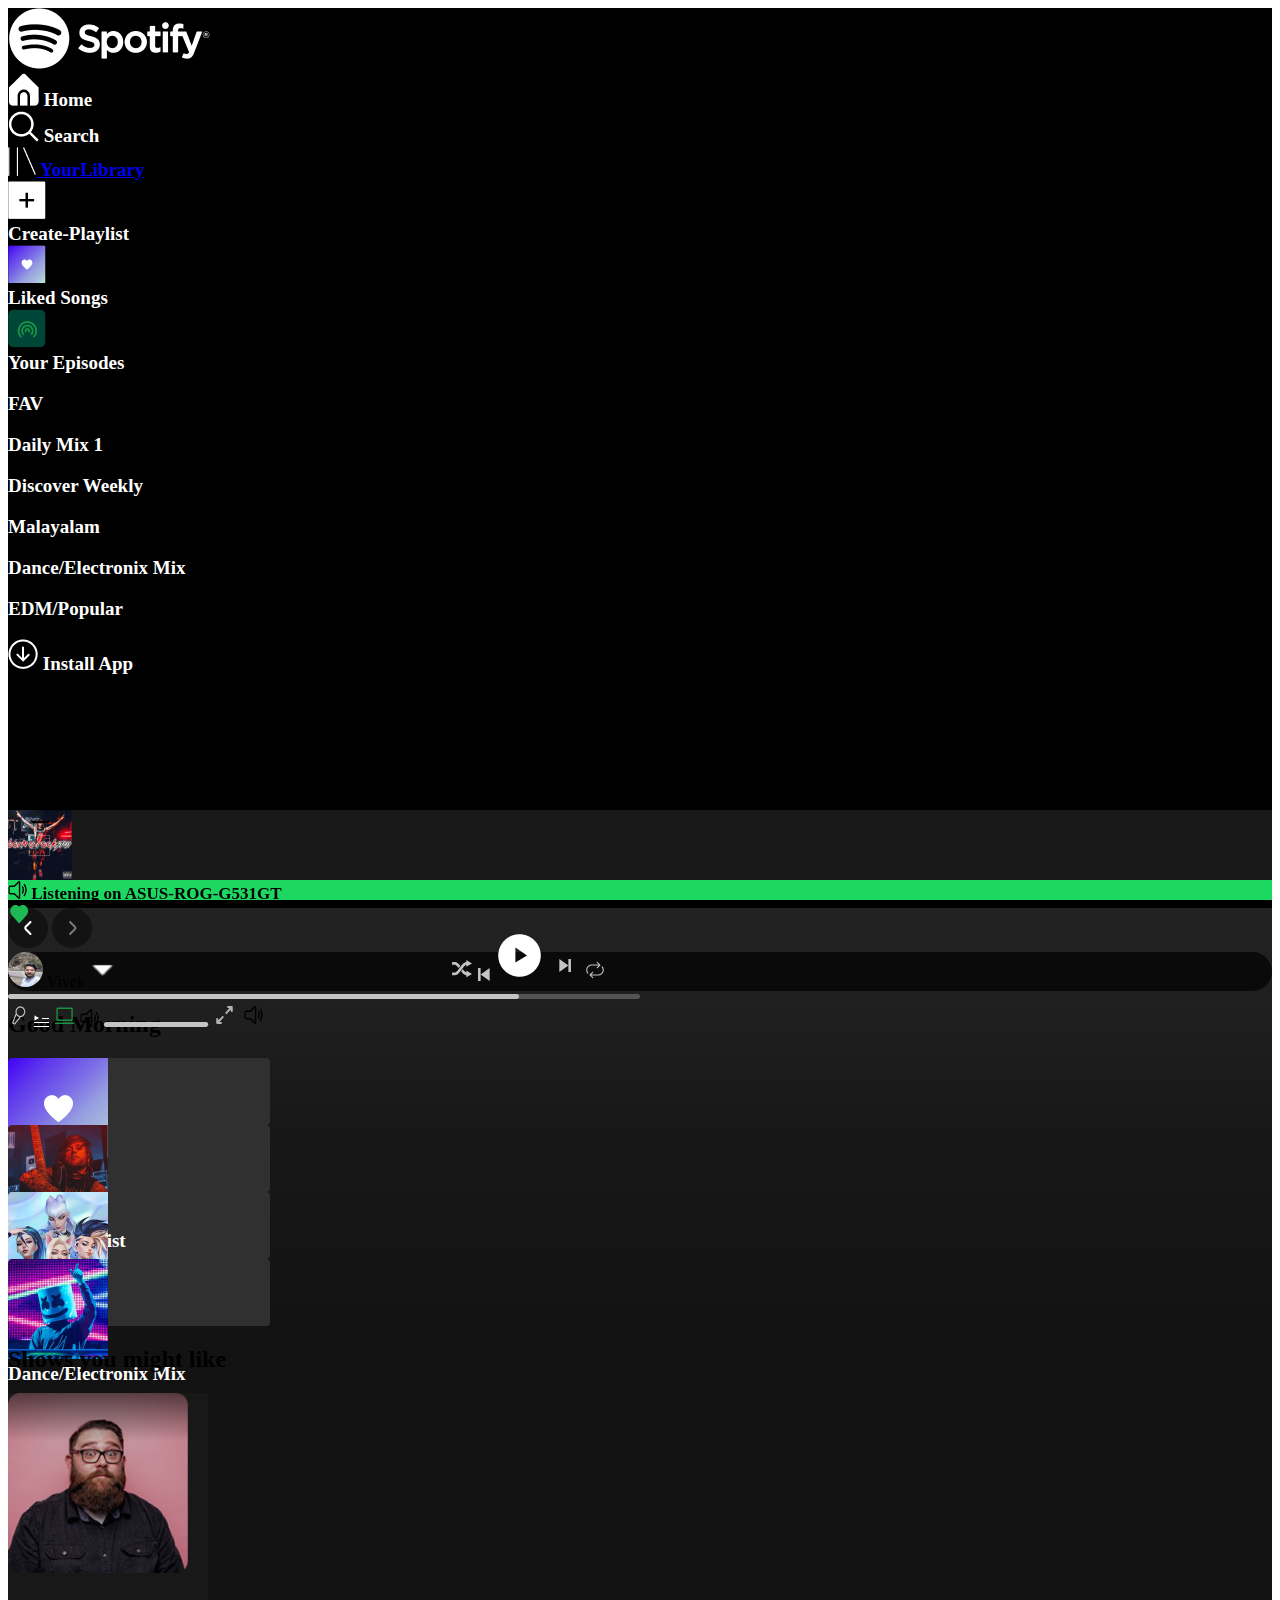
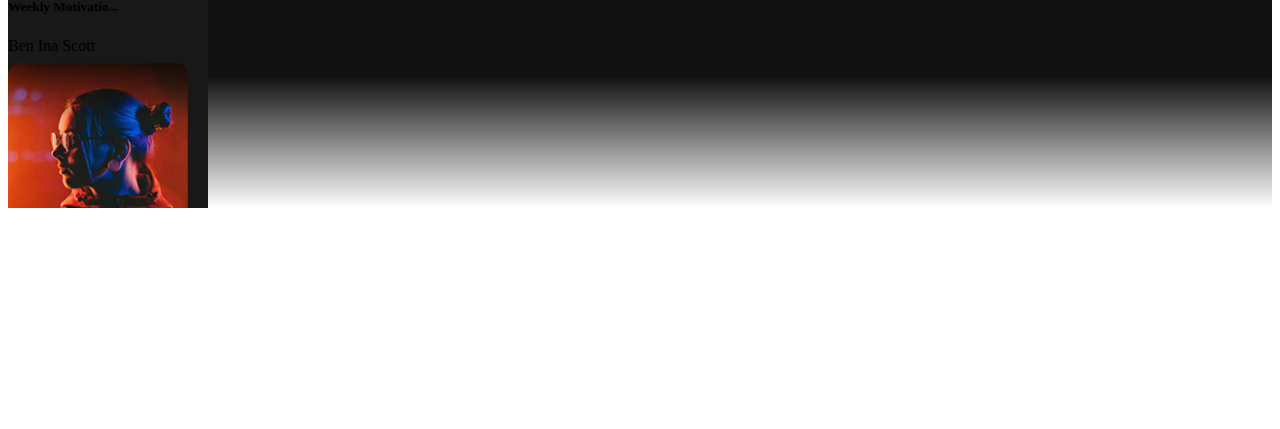
<file: index.html>
<!DOCTYPE html>
<html lang="en">

<head>
    <meta charset="UTF-8" />
    <meta name="viewport" content="width=device-width, initial-scale=1.0" />
    <title>Spotify</title>
    <link rel="icon" type="image/x-icon" href="./icons/Spotify_icon.svg.png">
    <link rel="stylesheet" href="./style.css" />
    <link href="https://cdn.jsdelivr.net/npm/bootstrap@5.0.2/dist/css/bootstrap.min.css" rel="stylesheet"
        integrity="sha384-EVSTQN3/azprG1Anm3QDgpJLIm9Nao0Yz1ztcQTwFspd3yD65VohhpuuCOmLASjC" crossorigin="anonymous" />
</head>

<body>
    <section class="d-flex">

        <!--left-header--> 
        <div class="left-block flex-column">
            <div class="spotify-logo mx-5 my-4">
                <img src="./icons/Spotify logo.png" alt="spotify-logo" />
            </div>

            <!--left-header-top-option--->
            <div class="mx-5 my-5">
                <div class="my-3">
                    <div class="left-option-top-text"><img src="./icons/Home.png" alt="home png" /><span class="mx-3"> Home</span></div>
                </div>
                <div class="my-3">
                    <div class="left-option-top-text"><img src="./icons/Search.png" alt="search-png" /><span class="mx-3"> Search</span></div>
                </div>
                <div class="my-3">
                    <div class="left-option-top-text"><img src="./icons/Your library.png" alt="ylib-png" /><span class="mx-3 "><a class="text-decoration-none text-white" href="./yourlib.html"> YourLibrary</a></span></div>
                </div>
            </div>

            <!--left-options-middle--->
            <div class="mx-5 my-5">
                <div class="Create-Playlist d-inline-flex align-items-center my-2">
                    <img src="./icons/plus.png" alt="plus image" />
                    <div class="left-option-middle-text m-2 ">Create-Playlist</div>
                </div>
                <div class="liked-songs d-inline-flex w-75 align-items-center my-2">
                    <img src="./icons/purpleheart.png" alt="likesongspng" />
                    <div class="left-option-middle-text m-2">Liked Songs</div>
                </div>
                <div class="your-episodes d-inline-flex align-items-center my-2">
                    <img src="./icons/hotspot.png" alt="Episodespng" />
                    <div class="left-option-middle-text m-2">Your Episodes</div>
                </div>
            </div>

            <!--left-options-playlist--->
            <div class="left-playlist mt-4 mx-5 my-5">
                <p class="left-playlist-text text-white fst-normal fw-bolder">FAV</p>
                <p class="left-playlist-text text-white fst-normal fw-bolder">Daily Mix 1</p>
                <p class="left-playlist-text text-white fst-normal fw-bolder">Discover Weekly</p>
                <p class="left-playlist-text text-white fst-normal fw-bolder">Malayalam</p>
                <p class="left-playlist-text text-white fst-normal fw-bolder">Dance/Electronix Mix</p>
                <p class="left-playlist-text text-white fst-normal fw-bolder">EDM/Popular</p>
            </div>

            <div class="install-app mt-5 mx-5 my-5">
                <p class="install-app-text"><img  src="./icons/download.png" alt="download-img" ><span class="mx-4"> Install App</span></p>
            </div>

        </div>

        <!--right-block-->

        <div class="right-block  flex-column">

            <!--right-top-navbar-->
            <nav class="my-right-nav d-flex align-items-center justify-content-between m-3">
                <div>
                    <img src="./icons/backward.png" alt="bckwrdimg">
                    <img class="m-2" src="./icons/forward.png" alt="frwrdimg">
                </div>
                <div class="my-nav-d px-1"><img src="./icons/imgs/me.jpg" alt="profile-img"><span class="name-text text-white"> Vivek</span><img class="px-2" src="./icons/down.png"></div>
            </nav>

            
            <!--right-title playlist-->
            <div class="title-playlist mx-5">
                <h2 class="text-white my-4 ">Good Morning</h2>
                <div>
                    <div class=" title-playlist-card d-inline-flex m-2 align-items-center">
                        <img class="w-25" src="./icons/imgs/Purple-big.png" alt="Purple-big">
                        <div class="title-playlist-card-text m-4" > Liked Songs</div>
                    </div>
                    <div class=" title-playlist-card d-inline-flex m-2 align-items-center">
                        <img class="w-25" src="./icons/imgs/man.png" alt="man-img">
                        <div class="title-playlist-card-text m-4" >  Neffex Playlist</div>
                    </div>
                    <div class=" title-playlist-card d-inline-flex m-2 align-items-center">
                        <img class="w-25" src="./icons/imgs/KDA.png" alt="kda-img">
                        <div class="title-playlist-card-text m-4" > K/DA</div>
                    </div>
                    <div class=" title-playlist-card d-inline-flex m-2 align-items-center">
                        <img class="w-25" src="./icons/imgs/marshmellow.png" alt="marshmellow-img">
                        <div class="title-playlist-card-text m-4" > Dance/Electronix Mix</div>
                    </div>
                </div>
            </div>

            
            <!--artist-section-->
            <div class="artist mx-5">
                <h2 class="text-white my-4">Shows you might like</h2>
                <div class="d-flex flex-wrap">
                    <div class="artist-card card shadow m-3 d-inline-flex flex-column align-items-center">
                        <img class="m-3 artist-image " src="./icons/imgs/Rectangle 21.png" alt="rect21-img">
                        <h5 class="text-white">Weekly Motivatio...</h5>
                        <p class="text-white ">Ben Ina Scott</p>
                    </div>
                    <div class="artist-card card shadow m-3 d-flex flex-column align-items-center">
                        <img class="m-3 artist-image" src="./icons/imgs/Rectangle 22.png" alt="rect22-img">
                        <h5 class="text-white">MEDITATION SELF</h5>
                        <p class="text-white ">Ibn Hussain Aleen</p>
                    </div>
                    <div class="artist-card card shadow m-3 d-flex flex-column align-items-center">
                        <img class="m-3 artist-image" src="./icons/imgs/Rectangle 23.png" alt="rect21-img">
                        <h5 class="text-white">Words beyond act...</h5>
                        <p class="text-white ">Samuel Scott</p>
                    </div>
                    <div class="artist-card card shadow m-3 d-flex flex-column align-items-center">
                        <img class="m-3 artist-image" src="./icons/imgs/Rectangle 16.png" alt="rect21-img">
                        <h5 class="text-white">The Alexa Show</h5>
                        <p class="text-white ">Adriana Tom</p>
                    </div>
                    <div class="artist-card card shadow m-3 d-inline-flex flex-column align-items-center">
                        <img class="m-3 artist-image" src="./icons/imgs/Rectangle 21.png" alt="rect21-img">
                        <h5 class="text-white">Weekly Motivatio...</h5>
                        <p class="text-white ">Ben Ina Scott</p>
                    </div>
                    <div class="artist-card card shadow m-3 d-flex flex-column align-items-center">
                        <img class="m-3 artist-image" src="./icons/imgs/Rectangle 22.png" alt="rect22-img">
                        <h5 class="text-white">MEDITATION SELF</h5>
                        <p class="text-white ">Ibn Hussain Aleen</p>
                    </div>
                    <div class="artist-card card shadow m-3 d-flex flex-column align-items-center">
                        <img class="m-3 artist-image" src="./icons/imgs/Rectangle 23.png" alt="rect21-img">
                        <h5 class="text-white">Words beyond act...</h5>
                        <p class="text-white ">Samuel Scott</p>
                    </div>
                    <div class="artist-card card shadow m-3 d-flex flex-column align-items-center">
                        <img class="m-3 artist-image" src="./icons/imgs/Rectangle 16.png" alt="rect21-img">
                        <h5 class="text-white">The Alexa Show</h5>
                        <p class="text-white ">Adriana Tom</p>
                    </div>


                    </div>
                </div>
            </div>
        </div>
    </section>

    <!--music-player-->
    <div class="music-player d-flex justify-content-around align-items-center">
        <div class="left-margin d-flex align-items-center">
            <div class="mx-2 my-2"><img src="./icons/imgs/playing-img.png"></div>
            <div class="d-inline-flex flex-column align-items-center text-white mt-2"><span>Dreaming On</span><span>NEFFEX</span></div>
            <img class="mx-2" src="./icons/bx_bxs-heart.svg" alt="heart-img">
        </div>

        <div class="middle-margin">
            <div class="middle-margin-up">
                <img class="mx-2" src="./icons/shuffle.svg" alt="shuffle-img">
                <img class="mx-2" src="./icons/previous.svg" alt="previous-img">
                <img class="mx-2" src="./icons/gridicons_play.png" alt="play-img">
                <img class="mx-2" src="./icons/next.svg" alt="next-img">
                <img class="mx-2" src="./icons/loop.svg" alt="loop-img">
            </div>   
            <div><img src="./icons/musicbar.png" alt="music-img"></div>
        </div>
        <div class="right-margin">
            <img class="mx-1" src="./icons/microphone.png" alt="micriphone-img">
            <img class="mx-1" src="./icons/list.png" alt="list-img">
            <img class="mx-1" src="./icons/carbon_laptop.png" alt="carbon-laptop">
            <img class="mx-1" src="./icons/speaker-black.png" alt="speaker-img">
            <img class="mx-1" src="./icons/volume-bar.png" alt="volume-bar">
            <img class="mx-1" src="./icons/strech-speaker.png" alt="strech-speaker">
        </div>
    </div>

    <!--footer-->
    <footer class="footer d-flex justify-content-end align-items-center w-100">
        <div class="mx-5" ><img src="./icons/speaker-black.png"> Listening on ASUS-ROG-G531GT</div>
    </footer>



    <script src="https://cdn.jsdelivr.net/npm/@popperjs/core@2.9.2/dist/umd/popper.min.js"
        integrity="sha384-IQsoLXl5PILFhosVNubq5LC7Qb9DXgDA9i+tQ8Zj3iwWAwPtgFTxbJ8NT4GN1R8p"
        crossorigin="anonymous"></script>
    <script src="https://cdn.jsdelivr.net/npm/bootstrap@5.0.2/dist/js/bootstrap.min.js"
        integrity="sha384-cVKIPhGWiC2Al4u+LWgxfKTRIcfu0JTxR+EQDz/bgldoEyl4H0zUF0QKbrJ0EcQF"
        crossorigin="anonymous"></script>
</body>

</html>
</file>
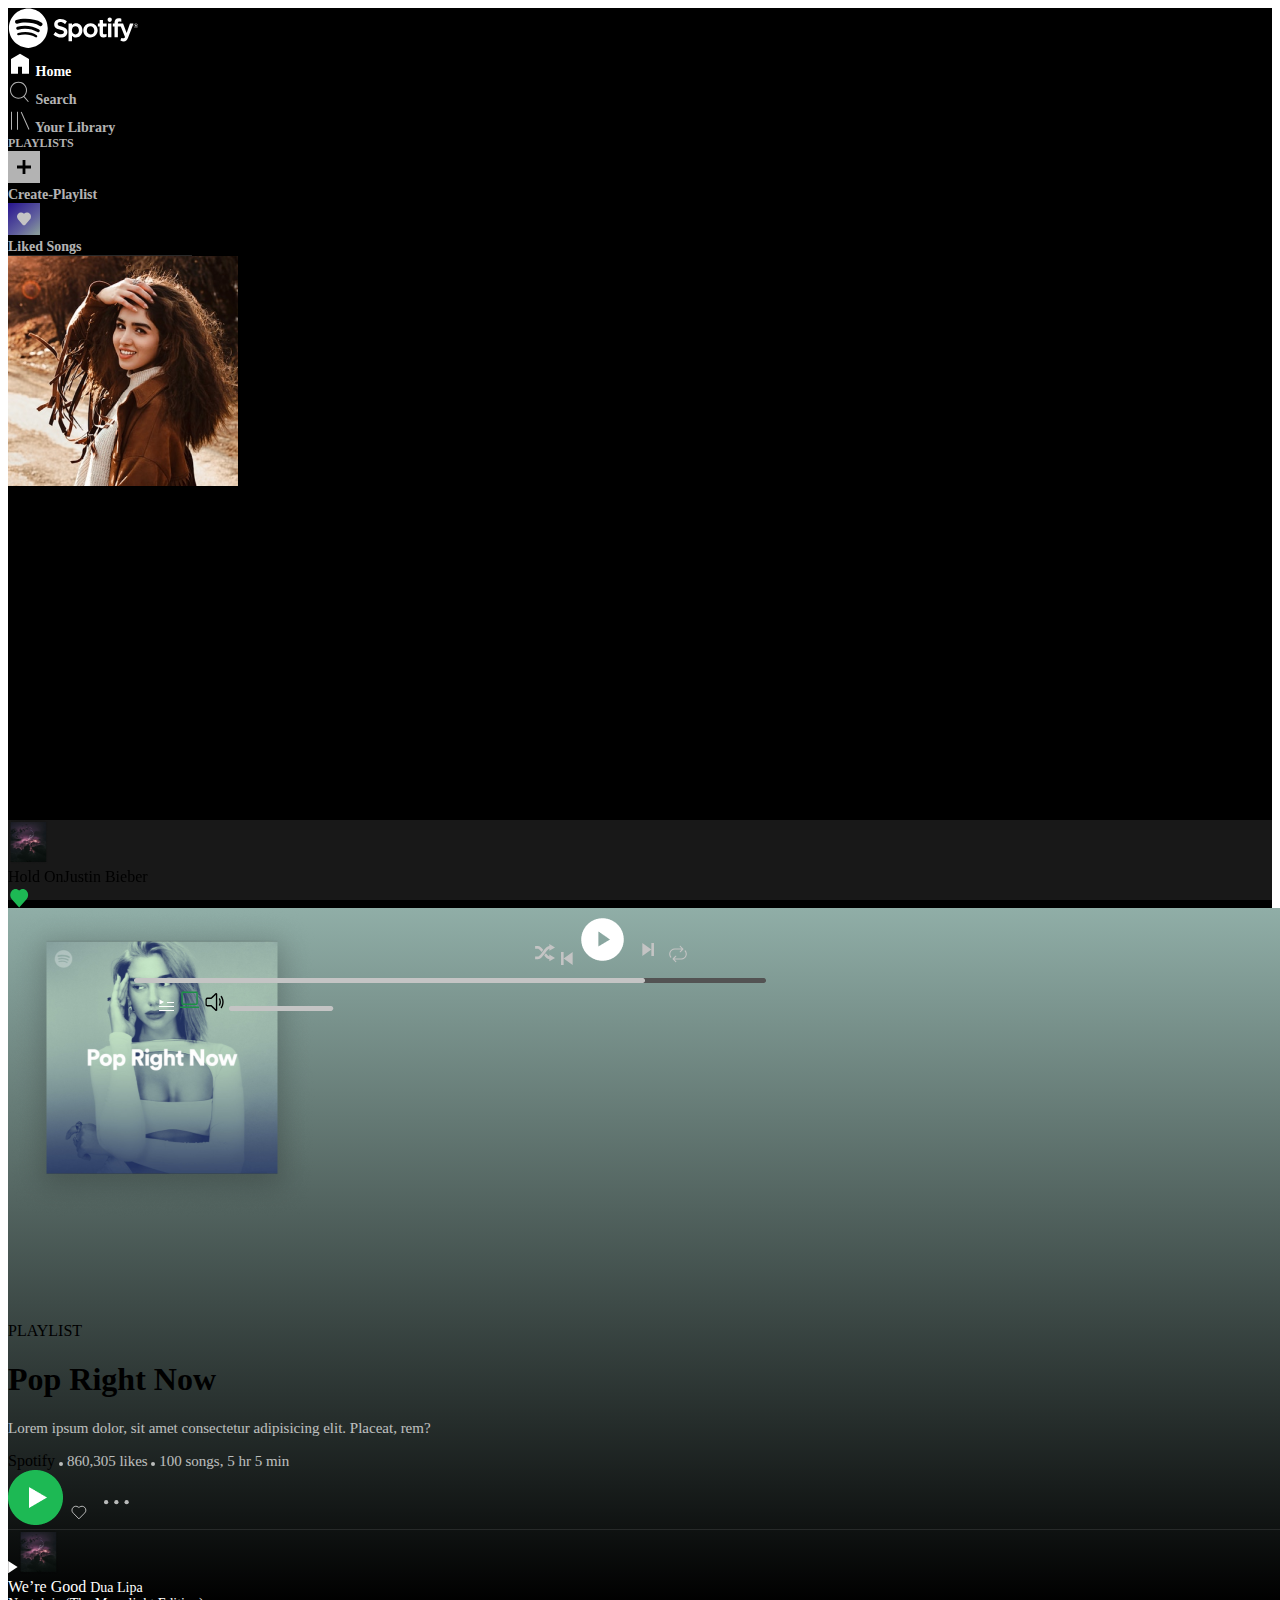
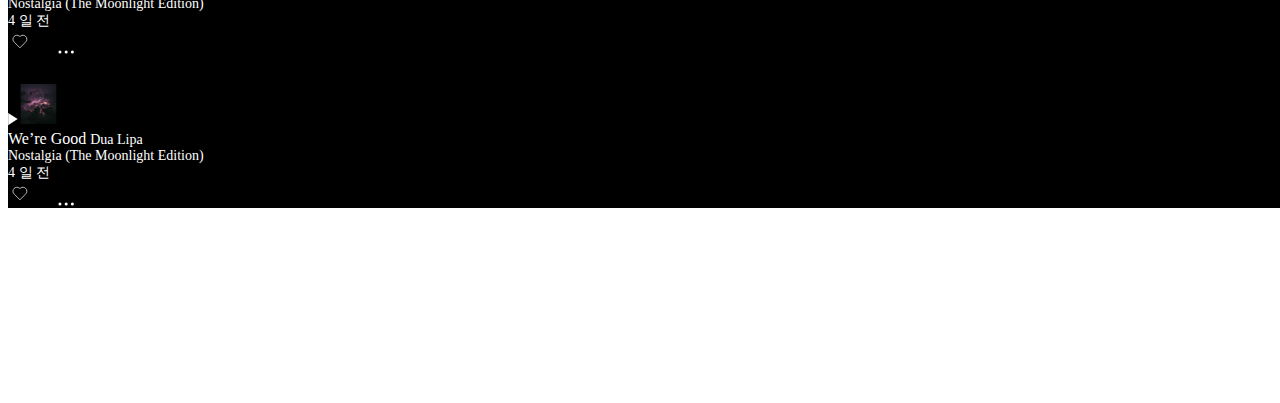
<file: yourlib.html>
<!DOCTYPE html>
<html lang="en">

<head>
    <meta charset="UTF-8" />
    <meta name="viewport" content="width=device-width, initial-scale=1.0" />
    <title>Your Library</title>
    <link rel="stylesheet" href="./style2.css" />
    <link href="https://cdn.jsdelivr.net/npm/bootstrap@5.0.2/dist/css/bootstrap.min.css" rel="stylesheet"
        integrity="sha384-EVSTQN3/azprG1Anm3QDgpJLIm9Nao0Yz1ztcQTwFspd3yD65VohhpuuCOmLASjC" crossorigin="anonymous" />
</head>

<body>
    <section class="d-flex">
        <div class="left-block flex-column">
            <div class="spotify-logo mx-4 my-4">
                <img src="./icons/logo.svg" alt="spotify-logo" />
            </div>

            <!--left-header-top-option--->
            <div class="mx-4 my-3">
                <div class="my-2">
                    <div class="left-option-top-text">
                        <img src="./icons/Frame (6).svg" alt="home png" /><span class="mx-3 nav-top-text-home">
                            Home</span>
                    </div>
                </div>
                <div class="my-2">
                    <div class="left-option-top-text">
                        <img src="./icons/Frame (7).svg" alt="search-png" /><span class="nav-top-text mx-3">
                            Search</span>
                    </div>
                </div>
                <div class="my-2">
                    <div class="left-option-top-text">
                        <img src="./icons/Frame (8).svg" alt="ylib-png" /><span class="nav-top-text mx-3">
                            Your Library</a></span>
                    </div>
                </div>
            </div>

            <!--left-header-PLAYLIST--->
            <div class="playist-text my-3 mx-4">PLAYLISTS</div>


            <!--left-options-middle--->
            <div class="mx-4 my-3">
                <div class="Create-Playlist d-inline-flex align-items-center my-2">
                    <img src="./icons/Frame (11).svg" alt="plus image" />
                    <div class="left-middle-text m-2 ">Create-Playlist</div>
                </div>
                <div class="liked-songs d-inline-flex align-items-center my-2">
                    <img src="./icons/Frame (12).svg" alt="likesongspng" />
                    <div class="left-middle-text m-2">Liked Songs</div>
                </div>
                <div class="vertical-line d-inline-flex align-items-center my-2">
                </div>
            </div>


            <img class="mx-2" src="./icons/imgs/album art.png" alt="album art-img">

        </div>


        <!--right-block-upper--->


        <div class="right-block flex-column">
            <div class="right-upper">
                <div class="d-flex">
                    <div class="mt-5"><img src="./icons/imgs/pop right.png.png"></div>
                    <div class="flex-column right-top-text ">
                        <span class="mt-5 text-white fw-bolder">PLAYLIST</span>
                        <h1 class="text-white display-3 fw-bolder">Pop Right Now</h1>
                        <p class="text-right-top">Lorem ipsum dolor, sit amet consectetur adipisicing elit. Placeat, rem?</p>
                        <div><span class="text-white fw-bolder">Spotify </span><img src="./icons/Ellipse 8.svg"><span class="text-right-top"> 860,305 likes </span><img src="./icons/Ellipse 8.svg"><span class="text-right-top"> 100 songs, 5 hr 5 min</span></div>
                    </div>
                </div>
                <div class="my-3 mx-4">
                    <img class="mx-2" src="./icons/play.png">
                    <img class="mx-2" src="./icons/heart.svg">
                    <img class="mx-2" src="./icons/more_big.svg">
                </div>

                <div class="vertical-line-middle mt-5"></div>

                
                <!---right-music-tile--->

                
                <div class="music-tile mx-5 mt-3 d-flex justify-content-between align-items-center">
                    <div class="d-flex">
                        <div><img src="./icons/Polygon 2.svg"><img class="mx-2" src="./icons/imgs/Rectangle 9.png"></div>
                        <div class="d-inline-flex flex-column">
                            <span class=" song-name">We’re Good</span>
                            <span class=" song-artist-name">Dua Lipa</span>
                        </div>
                    </div>

                    <div class="album-name">
                        <span> Nostalgia (The Moonlight Edition)</span>
                    </div>

                    <div class="chinese-text">4 일 전</div>

                    <div>
                        <div><img src="./icons/heart.svg" alt="heart-img"><span class="mx-3 text-white">2:45</span><img src="./icons/Group 13.svg" alt="three-dots-img"></div>
                    </div>

                </div>
            </div>

            <!--right-lower---->
            <div class="right-lower">
                <div class=" mx-5 mb-3 d-flex justify-content-between align-items-center">
                    <div class="d-flex">
                        <div><img src="./icons/Polygon 2.svg"><img class="mx-2" src="./icons/imgs/Rectangle 9.png"></div>
                        <div class="d-inline-flex flex-column">
                            <span class=" song-name">We’re Good</span>
                            <span class=" song-artist-name">Dua Lipa</span>
                        </div>
                    </div>
    
                    <div class="album-name">
                        <span> Nostalgia (The Moonlight Edition)</span>
                    </div>
    
                    <div class="chinese-text">4 일 전</div>
    
                    <div>
                        <div><img src="./icons/heart.svg" alt="heart-img"><span class="mx-3 text-white">2:45</span><img src="./icons/Group 13.svg" alt="three-dots-img"></div>
                    </div>
                </div>

                <div class="right lower mx-5 mb-3 d-flex justify-content-between align-items-center">
                    <div class="d-flex">
                        <div><img src="./icons/Polygon 2.svg"><img class="mx-2" src="./icons/imgs/Rectangle 9.png"></div>
                        <div class="d-inline-flex flex-column">
                            <span class=" song-name">We’re Good</span>
                            <span class=" song-artist-name">Dua Lipa</span>
                        </div>
                    </div>
    
                    <div class="album-name">
                        <span> Nostalgia (The Moonlight Edition)</span>
                    </div>
    
                    <div class="chinese-text">4 일 전</div>
    
                    <div>
                        <div><img src="./icons/heart.svg" alt="heart-img"><span class="mx-3 text-white">2:45</span><img src="./icons/Group 13.svg" alt="three-dots-img"></div>
                    </div>
                </div>

                <div class="right lower mx-5 mb-3 d-flex justify-content-between align-items-center">
                    <div class="d-flex">
                        <div><img src="./icons/Polygon 2.svg"><img class="mx-2" src="./icons/imgs/Rectangle 9.png"></div>
                        <div class="d-inline-flex flex-column">
                            <span class=" song-name">We’re Good</span>
                            <span class=" song-artist-name">Dua Lipa</span>
                        </div>
                    </div>
    
                    <div class="album-name">
                        <span> Nostalgia (The Moonlight Edition)</span>
                    </div>
    
                    <div class="chinese-text">4 일 전</div>
    
                    <div>
                        <div><img src="./icons/heart.svg" alt="heart-img"><span class="mx-3 text-white">2:45</span><img src="./icons/Group 13.svg" alt="three-dots-img"></div>
                    </div>
                </div>

                <div class="right lower mx-5 mb-3 d-flex justify-content-between align-items-center">
                    <div class="d-flex">
                        <div><img src="./icons/Polygon 2.svg"><img class="mx-2" src="./icons/imgs/Rectangle 9.png"></div>
                        <div class="d-inline-flex flex-column">
                            <span class=" song-name">We’re Good</span>
                            <span class=" song-artist-name">Dua Lipa</span>
                        </div>
                    </div>
    
                    <div class="album-name">
                        <span> Nostalgia (The Moonlight Edition)</span>
                    </div>
    
                    <div class="chinese-text">4 일 전</div>
    
                    <div>
                        <div><img src="./icons/heart.svg" alt="heart-img"><span class="mx-3 text-white">2:45</span><img src="./icons/Group 13.svg" alt="three-dots-img"></div>
                    </div>
                </div>

                <div class="right lower mx-5 mb-3 d-flex justify-content-between align-items-center">
                    <div class="d-flex">
                        <div><img src="./icons/Polygon 2.svg"><img class="mx-2" src="./icons/imgs/Rectangle 9.png"></div>
                        <div class="d-inline-flex flex-column">
                            <span class=" song-name">We’re Good</span>
                            <span class=" song-artist-name">Dua Lipa</span>
                        </div>
                    </div>
    
                    <div class="album-name">
                        <span> Nostalgia (The Moonlight Edition)</span>
                    </div>
    
                    <div class="chinese-text">4 일 전</div>
    
                    <div>
                        <div><img src="./icons/heart.svg" alt="heart-img"><span class="mx-3 text-white">2:45</span><img src="./icons/Group 13.svg" alt="three-dots-img"></div>
                    </div>
                </div>

                <div class="right lower mx-5 mb-3 d-flex justify-content-between align-items-center">
                    <div class="d-flex">
                        <div><img src="./icons/Polygon 2.svg"><img class="mx-2" src="./icons/imgs/Rectangle 9.png"></div>
                        <div class="d-inline-flex flex-column">
                            <span class=" song-name">We’re Good</span>
                            <span class=" song-artist-name">Dua Lipa</span>
                        </div>
                    </div>
    
                    <div class="album-name">
                        <span> Nostalgia (The Moonlight Edition)</span>
                    </div>
    
                    <div class="chinese-text">4 일 전</div>
    
                    <div>
                        <div><img src="./icons/heart.svg" alt="heart-img"><span class="mx-3 text-white">2:45</span><img src="./icons/Group 13.svg" alt="three-dots-img"></div>
                    </div>
                </div>
            </div> 
        </div>
    </section>


    <!--music-player-->
    <div class="music-player d-flex justify-content-between align-items-center">
        <div class="left-margin d-flex align-items-center">
            <div class="mx-2 my-2"><img src="./icons/imgs/Rectangle 9.png"></div>
            <div class="d-inline-flex flex-column align-items-center text-white mt-2"><span>Hold On</span><span>Justin Bieber</span></div>
            <img class="mx-2" src="./icons/bx_bxs-heart.svg" alt="heart-img">
        </div>

        <div class="middle-margin">
            <div class="middle-margin-up">
                <img class="mx-2" src="./icons/shuffle.svg" alt="shuffle-img">
                <img class="mx-2" src="./icons/previous.svg" alt="previous-img">
                <img class="mx-2" src="./icons/gridicons_play.png" alt="play-img">
                <img class="mx-2" src="./icons/next.svg" alt="next-img">
                <img class="mx-2" src="./icons/loop.svg" alt="loop-img">
            </div>
            <div><img src="./icons/musicbar.png" alt="music-img"></div>
        </div>
        <div class="right-margin mx-1">
            <img class="mx-1" src="./icons/list.png" alt="list-img">
            <img class="mx-1" src="./icons/carbon_laptop.png" alt="carbon-laptop">
            <img class="mx-1" src="./icons/speaker-black.png" alt="speaker-img">
            <img class="mx-1" src="./icons/volume-bar.png" alt="volume-bar">
        </div>
    </div>

    <script src="https://cdn.jsdelivr.net/npm/@popperjs/core@2.9.2/dist/umd/popper.min.js"
        integrity="sha384-IQsoLXl5PILFhosVNubq5LC7Qb9DXgDA9i+tQ8Zj3iwWAwPtgFTxbJ8NT4GN1R8p"
        crossorigin="anonymous"></script>
    <script src="https://cdn.jsdelivr.net/npm/bootstrap@5.0.2/dist/js/bootstrap.min.js"
        integrity="sha384-cVKIPhGWiC2Al4u+LWgxfKTRIcfu0JTxR+EQDz/bgldoEyl4H0zUF0QKbrJ0EcQF"
        crossorigin="anonymous"></script>
</body>

</html>
</file>
<file: style.css>
.left-block {
  flex: 1;
  background-color: black;
  height: 100vh;
  overflow-x: scroll;
}

::-webkit-scrollbar {
  display: none;
}

.left-playlist-text,
.left-option-middle-text,
.left-option-top-text,
.install-app-text,
.angel-text,
.title-playlist-card-text {
  color: #fff;
  font-size: 19px;
  font-style: normal;
  font-weight: 700;
}

.right-block {
  flex: 3;
  background: linear-gradient(180deg,
      #222 0%,
      #1f1f1f 11.64%,
      #171717 25.66%,
      #161616 32.94%,
      #151515 35.98%,
      #131313 44.89%,
      #121212 55.22%,
      #121212 75.34%,
      #121212 85.45%,
      rgba(18, 18, 18, 0) 100%);
  height: 100vh;
  overflow-x: scroll;
}

.my-nav-d {
  border-radius: 33px;
  background: #0a0a0a;
}

.my-nav-d>img{
  height: 35px;
  width: 35px;
  border-radius: 50%;
}

.title-playlist-card {
  width: 262px;
  height: 67px;
  flex-shrink: 0;
  border-radius: 4px;
  background: #303030;
}

.artist-image {
  width: 90%;
}

.artist-card {
  width: 200px;
  height: 270px;
  background: #181818 !important;
}

.music-player{

  background: #181818;
  position: sticky;
  height: 90px!important;
  bottom: 0;
  width: 100%;
}

.left-margin{
  flex: 1;
}

.middle-margin{
  flex: 2;
  
}

.middle-margin-up{
  margin-left: 35%;
}

.right-margin{
  flex: 1;
}
.footer {
  background: #1ED760;
  color: #000;
  font-family: DM Sans;
  font-size: 17px;
  font-style: normal;
  font-weight: 700;
  line-height: normal;
  position: sticky;
  width: 100%;
  height: 20px;
  bottom:0;

}

img:hover{
  background-color: #1ED760;

}
span:hover{
  background-color: #1ED760;
  
}
</file>
<file: style2.css>
.left-block {
  flex: 1;
  height: 100vh;
  background: #000;
}

::-webkit-scrollbar {
  display: none;
}

.nav-top-text-home {
  color: #fff;
  font-size: 14px;
  font-style: normal;
  font-weight: 700;
}

.nav-top-text,
.left-middle-text {
  color: #fff;
  font-size: 14px;
  font-style: normal;
  font-weight: 700;
  opacity: 0.7;
}

.playist-text {
  color: #b3b3b3;
  font-size: 12px;
  font-style: normal;
  font-weight: 700;
}

.vertical-line {
  width: 184px;
  height: 1px;
  flex-shrink: 0;
  background: #282828;
}

.right-block {
  flex: 6;
  height: 100vh;
  width: 100vw;
  overflow-y: scroll;
}

.right-upper {
  background: linear-gradient(180deg, #90aea7 0%, #000 89.7%);
  height: 86vh;
}

.right-top-text {
  margin-top: 100px;
}

.text-right-top {
  font-size: 15px;
  font-style: normal;
  font-weight: 400;
  color: #fff;
  opacity: 0.7;
}

.vertical-line-middle {
  width: 1633px;
  height: 1px;
  opacity: 0.1;
  background: #fff;
}

.songs-title {
  width: 1454px;
  height: 54px;
  flex-shrink: 0;
  border-radius: 5px;
  background: #fff;
}

.song-name {
  color: #fff;
  font-size: 16px;
  font-style: normal;
  font-weight: 400;
}

.song-artist-name,.album-name,.chinese-text {
  color: #fff;
  font-size: 14px;
  font-style: normal;
  font-weight: 400;
}



.right-lower {
  background: #000!important;
  height: 55vh;
}

.music-player {
  background: #181818;
  position: sticky;
  height: 80px !important;
  width: 100%!important;
  bottom: 0;
}

.left-margin {
  flex: 1;
}

.middle-margin {
  flex: 2;
  margin-left: 10%;
}

.middle-margin-up {
  margin-left: 35%;
}

.right-margin {
  flex: 1;
  margin-left: 150px;

}
</file>
